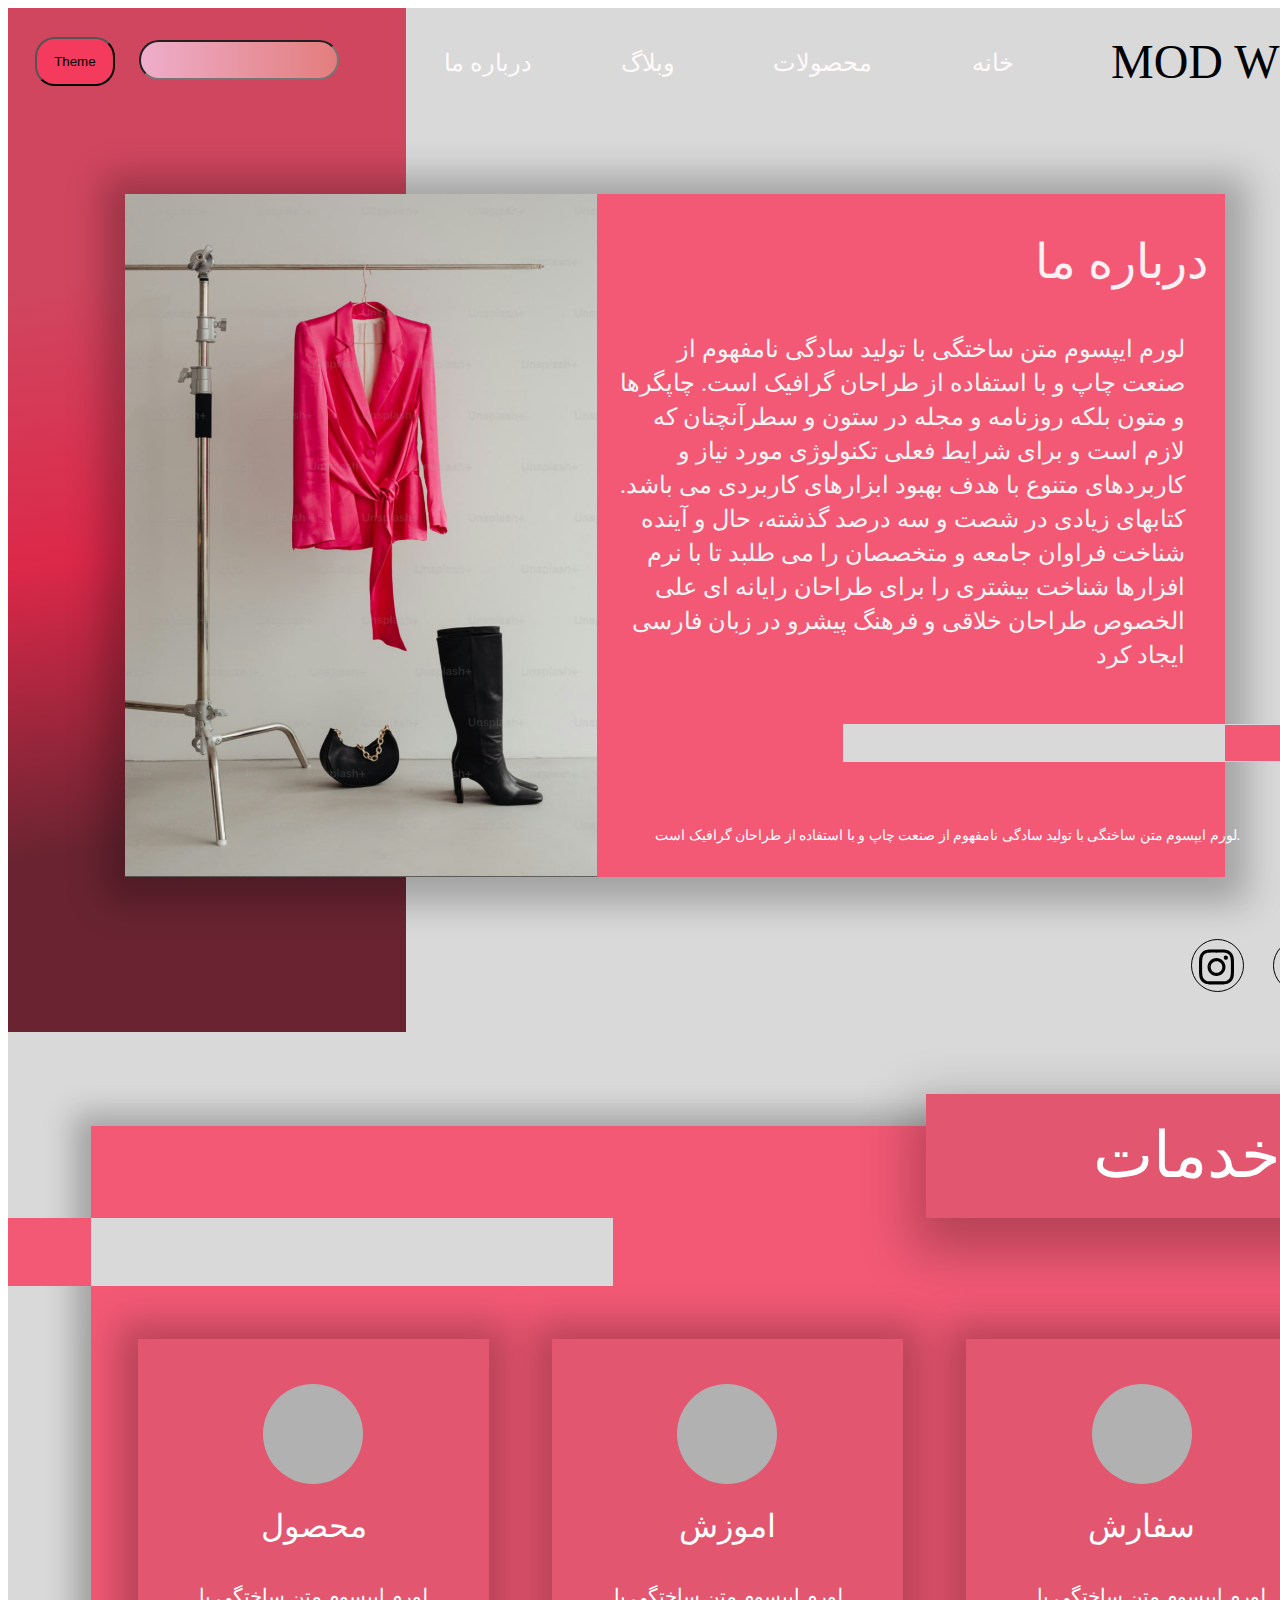
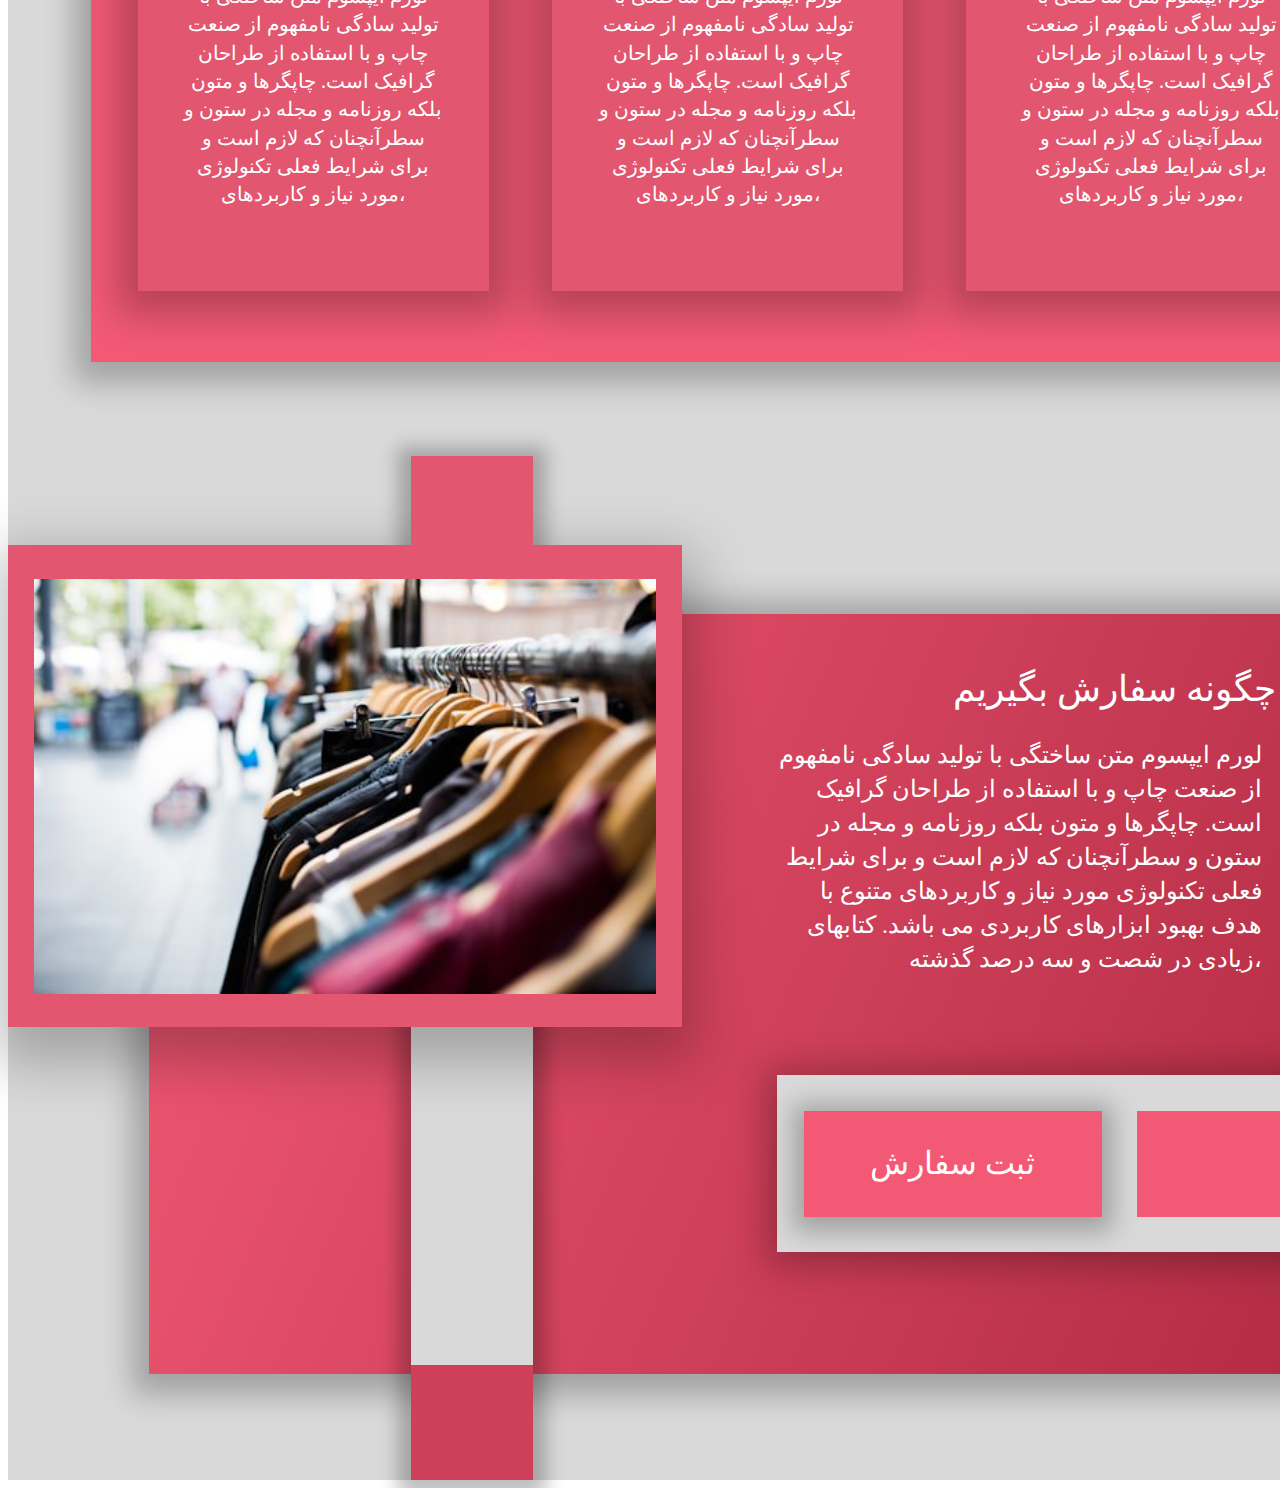
<file: number_one/index.html>
<!DOCTYPE html>
<html lang="en">
<head>
    <meta charset="UTF-8">
    <meta name="viewport" content="width=device-width, initial-scale=1.0">
    <title>project</title>
    <link rel="stylesheet" href="style.css">
    <link rel="stylesheet" href="https://cdnjs.cloudflare.com/ajax/libs/font-awesome/4.7.0/css/font-awesome.min.css">
</head>
<body>
    <div class="container">
        <div class="inner_one"></div>
        <a href="#" class="a"><div class="inner_two">خانه</div></a>
        <a href="#" class="a"><div class="inner_three">محصولات </div></a>
        <a href="#" class="a"><div class="inner_four">وبلاگ  </div></a>
        <a href="#" class="a"><div class="inner_five">درباره ما</div></a>
        <div class="inner_six">MOD WOMAN</div>
        <div class="inner_seven">
            <!-- <i class="fa fa-user-circle-o" style="font-size:52px;color:black"></i> -->
        </div>
        <div class="inner_eight"></div>
        <div class="inner_nine">
            <p class="p">
                EN
            </p>
        </div>
        <div class="inner_ten">
            <!-- <i class='fa fa-twitter' style='font-size:48px;color:black; margin-top: 5px;margin-right: 5px;'></i> -->
            <svg class="twitter_icon" xmlns="http://www.w3.org/2000/svg" viewBox="0 0 512 512"><!--! Font Awesome Free 6.2.1 by @fontawesome - https://fontawesome.com License - https://fontawesome.com/license/free (Icons: CC BY 4.0, Fonts: SIL OFL 1.1, Code: MIT License) Copyright 2022 Fonticons, Inc. --><path d="M459.37 151.716c.325 4.548.325 9.097.325 13.645 0 138.72-105.583 298.558-298.558 298.558-59.452 0-114.68-17.219-161.137-47.106 8.447.974 16.568 1.299 25.34 1.299 49.055 0 94.213-16.568 130.274-44.832-46.132-.975-84.792-31.188-98.112-72.772 6.498.974 12.995 1.624 19.818 1.624 9.421 0 18.843-1.3 27.614-3.573-48.081-9.747-84.143-51.98-84.143-102.985v-1.299c13.969 7.797 30.214 12.67 47.431 13.319-28.264-18.843-46.781-51.005-46.781-87.391 0-19.492 5.197-37.36 14.294-52.954 51.655 63.675 129.3 105.258 216.365 109.807-1.624-7.797-2.599-15.918-2.599-24.04 0-57.828 46.782-104.934 104.934-104.934 30.213 0 57.502 12.67 76.67 33.137 23.715-4.548 46.456-13.32 66.599-25.34-7.798 24.366-24.366 44.833-46.132 57.827 21.117-2.273 41.584-8.122 60.426-16.243-14.292 20.791-32.161 39.308-52.628 54.253z"/></svg>

        </div>
        <div class="inner_eleven">
            <!-- <i class="fa fa-youtube-play" style="font-size:48px;color:black; margin-top: 4px"></i> -->

        </div>
        <div class="inner_twoelve"></div>
        <div class="inner_thirteen">
            <!-- <i class="fa fa-instagram" style="font-size:44px;color:black; margin-top: -3px;"></i> -->
          <!-- <div class="inner_of_inner_thirteen_one"></div> -->
          <!-- <div class="inner_of_inner_thirteen_two"></div> -->
          <!-- <div class="inner_of_inner_thirteen_three"></div> -->
          <svg xmlns="http://www.w3.org/2000/svg" viewBox="0 0 448 512"><!--! Font Awesome Free 6.2.1 by @fontawesome - https://fontawesome.com License - https://fontawesome.com/license/free (Icons: CC BY 4.0, Fonts: SIL OFL 1.1, Code: MIT License) Copyright 2022 Fonticons, Inc. --><path d="M224.1 141c-63.6 0-114.9 51.3-114.9 114.9s51.3 114.9 114.9 114.9S339 319.5 339 255.9 287.7 141 224.1 141zm0 189.6c-41.1 0-74.7-33.5-74.7-74.7s33.5-74.7 74.7-74.7 74.7 33.5 74.7 74.7-33.6 74.7-74.7 74.7zm146.4-194.3c0 14.9-12 26.8-26.8 26.8-14.9 0-26.8-12-26.8-26.8s12-26.8 26.8-26.8 26.8 12 26.8 26.8zm76.1 27.2c-1.7-35.9-9.9-67.7-36.2-93.9-26.2-26.2-58-34.4-93.9-36.2-37-2.1-147.9-2.1-184.9 0-35.8 1.7-67.6 9.9-93.9 36.1s-34.4 58-36.2 93.9c-2.1 37-2.1 147.9 0 184.9 1.7 35.9 9.9 67.7 36.2 93.9s58 34.4 93.9 36.2c37 2.1 147.9 2.1 184.9 0 35.9-1.7 67.7-9.9 93.9-36.2 26.2-26.2 34.4-58 36.2-93.9 2.1-37 2.1-147.8 0-184.8zM398.8 388c-7.8 19.6-22.9 34.7-42.6 42.6-29.5 11.7-99.5 9-132.1 9s-102.7 2.6-132.1-9c-19.6-7.8-34.7-22.9-42.6-42.6-11.7-29.5-9-99.5-9-132.1s-2.6-102.7 9-132.1c7.8-19.6 22.9-34.7 42.6-42.6 29.5-11.7 99.5-9 132.1-9s102.7-2.6 132.1 9c19.6 7.8 34.7 22.9 42.6 42.6 11.7 29.5 9 99.5 9 132.1s2.7 102.7-9 132.1z"/></svg>
        </div>
        <div class="inner_fourteen">
            <!-- <i class="fa fa-phone" style="font-size:43px;color:black; margin-bottom: 12px; margin-right: 8px;"></i> -->
          <!-- <div class="inner_of_inner_fourteen"></div> -->
          <svg class="phone_icon" xmlns="http://www.w3.org/2000/svg" viewBox="0 0 384 512"><!--! Font Awesome Free 6.2.1 by @fontawesome - https://fontawesome.com License - https://fontawesome.com/license/free (Icons: CC BY 4.0, Fonts: SIL OFL 1.1, Code: MIT License) Copyright 2022 Fonticons, Inc. --><path d="M16 64C16 28.7 44.7 0 80 0H304c35.3 0 64 28.7 64 64V448c0 35.3-28.7 64-64 64H80c-35.3 0-64-28.7-64-64V64zM144 448c0 8.8 7.2 16 16 16h64c8.8 0 16-7.2 16-16s-7.2-16-16-16H160c-8.8 0-16 7.2-16 16zM304 64H80V384H304V64z"/></svg>
        </div>
        <div class="inner_fifteen"></div>
        <div class="inner_sixteen">
            <div class="inner_of_sixteen"><img src="manto.jpg" alt="" class="img_of_inner_of_sixteen"></div>
        </div>
        <div class="inner_seventeen">درباره ما </div>
        <div class="inner_eighteen">لورم ایپسوم متن ساختگی با تولید سادگی نامفهوم از صنعت چاپ و با استفاده از طراحان گرافیک است. چاپگرها و متون بلکه روزنامه و مجله در ستون و سطرآنچنان که لازم است و برای شرایط فعلی تکنولوژی مورد نیاز و کاربردهای متنوع با هدف بهبود ابزارهای کاربردی می باشد. کتابهای زیادی در شصت و سه درصد گذشته، حال و آینده شناخت فراوان جامعه و متخصصان را می طلبد تا با نرم افزارها شناخت بیشتری را برای طراحان رایانه ای علی الخصوص طراحان خلاقی و فرهنگ پیشرو در زبان فارسی ایجاد کرد</div>
        


        <!-- <img style="width: 433px; height: 649.55px; left: 137px; top: 204px; position: absolute" src="https://via.placeholder.com/433x650" /> -->
  <div class="inner_nineteen"></div>
  <div class="inner_twoenty">لورم ایپسوم متن ساختگی با تولید سادگی نامفهوم از صنعت چاپ و با استفاده از طراحان گرافیک است.</div>
  <div class="inner_twoenty_one" style="width: 223px; height: 36px; left: 1217px; top: 717px; position: absolute; background: #F35975"></div>
  <!-- <div class="inner_twonty_two" style="width: 48px; height: 7px; left: 31px; top: 37px; position: absolute; background: #D9D9D9; border-radius: 20px"></div> -->
  <!--  <div class="inner_twoenty_three" style="width: 48px; height: 7px; left: 31px; top: 50px; position: absolute; background: #D9D9D9; border-radius: 20px"></div> --> 
  <!-- <div class="inner_twonty_four"></div> -->


  <div class="inner_twonty_five">
    <div class="inner_of_inner_twonty_five">
      <input type="search" name="" id="" class="input_of_search_bar">
      
    </div>
    <button class="BTN" id="MYBTN" style="color:black">Theme</button>
  </div>
  <!-- <div class="inner_twonty_six"></div> -->
  <div class="inner_twonty_seven">
    <div class="inner_of_inner_twonty_seven">
      <svg class="user_icon" xmlns="http://www.w3.org/2000/svg" viewBox="0 0 448 512"><!--! Font Awesome Free 6.2.1 
        by @fontawesome - https://fontawesome.com License - https://fontawesome.com/license/free 
        (Icons: CC BY 4.0, Fonts: SIL OFL 1.1, Code: MIT License) Copyright 2022 Fonticons, Inc. 
        --><path d="M272 304h-96C78.8 304 0 382.8 0 480c0 17.67 14.33 32 32 32h384c17.67 0 32-14.33 
        32-32C448 382.8 369.2 304 272 304zM48.99 464C56.89 400.9 110.8 352 176 352h96c65.16 0 119.1 
        48.95 127 112H48.99zM224 256c70.69 0 128-57.31 128-128c0-70.69-57.31-128-128-128S96 57.31 96 
        128C96 198.7 153.3 256 224 256zM224 48c44.11 0 80 35.89 80 80c0 44.11-35.89 80-80 80S144 172.
        1 144 128C144 83.89 179.9 48 224 48z"/></svg>
    </div>
  </div>
  <div class="inner_twonty_eight">EN</div>
  <div class="inner_twonty_nine">
    <svg class="youtube_icon" xmlns="http://www.w3.org/2000/svg" viewBox="0 0 576 512"><!--! Font Awesome Free 6.2.1 by @fontawesome - https://fontawesome.com License - https://fontawesome.com/license/free (Icons: CC BY 4.0, Fonts: SIL OFL 1.1, Code: MIT License) Copyright 2022 Fonticons, Inc. --><path d="M549.655 124.083c-6.281-23.65-24.787-42.276-48.284-48.597C458.781 64 288 64 288 64S117.22 64 74.629 75.486c-23.497 6.322-42.003 24.947-48.284 48.597-11.412 42.867-11.412 132.305-11.412 132.305s0 89.438 11.412 132.305c6.281 23.65 24.787 41.5 48.284 47.821C117.22 448 288 448 288 448s170.78 0 213.371-11.486c23.497-6.321 42.003-24.171 48.284-47.821 11.412-42.867 11.412-132.305 11.412-132.305s0-89.438-11.412-132.305zm-317.51 213.508V175.185l142.739 81.205-142.739 81.201z"/></svg>
  </div>
  <div class="inner_thirty">
    <svg class="twitter_icon" xmlns="http://www.w3.org/2000/svg" viewBox="0 0 512 
512"><!--! Font Awesome Free 6.2.1 by @fontawesome - https://fontawesome.com 
License - https://fontawesome.com/license/free (Icons: CC BY 4.0, Fonts: SIL OFL 
1.1, Code: MIT License) Copyright 2022 Fonticons, Inc. --><path d="M459.37 151.
716c.325 4.548.325 9.097.325 13.645 0 138.72-105.583 298.558-298.558 298.558-59.
452 0-114.68-17.219-161.137-47.106 8.447.974 16.568 1.299 25.34 1.299 49.055 0 94.
213-16.568 130.274-44.832-46.132-.975-84.792-31.188-98.112-72.772 6.498.974 12.
995 1.624 19.818 1.624 9.421 0 18.843-1.3 27.614-3.573-48.081-9.747-84.143-51.
98-84.143-102.985v-1.299c13.969 7.797 30.214 12.67 47.431 13.319-28.264-18.843-46.
781-51.005-46.781-87.391 0-19.492 5.197-37.36 14.294-52.954 51.655 63.675 129.3 
105.258 216.365 109.807-1.624-7.797-2.599-15.918-2.599-24.04 0-57.828 46.782-104.
934 104.934-104.934 30.213 0 57.502 12.67 76.67 33.137 23.715-4.548 46.456-13.32 
66.599-25.34-7.798 24.366-24.366 44.833-46.132 57.827 21.117-2.273 41.584-8.122 
60.426-16.243-14.292 20.791-32.161 39.308-52.628 54.253z"/></svg>
  </div>
</div>




<div class="container_2">
    <div class="inner_one_of_container_2"></div>
    <div class="inner_two_of_container_2"></div>
    <div class="inner_three_of_container_2"></div>
    <div class="inner_four_of_container_2"></div>
    <div class="inner_five_of_container_2"></div>
    <div class="inner_six_of_container_2"></div>
    <div class="inner_seven_of_container_2">خدمات </div>
    <button>
      <div class="inner_eight_of_container_2"></div>
    </button>
    <div class="inner_nine_of_container_2"></div>
    <div class="inner_ten_of_container_2" ></div>
    <div class="inner_eleven_of_container_2"></div>
    <div class="inner_twoelve_of_container_2"></div>
    <div class="inner_theirteen_of_container_2"></div>
    <div class="inner_forteen_of_container_2"></div>
    <div class="inner_fifteen_of_container_2"></div>
    <div class="inner_sixteen_of_container_2">اموزش</div>
    <div class="inner_seventeen_of_container_2">محصول</div>
    <div class="inner_eighteen_of_container_2">سفارش</div>
    <div class="inner_ninteen_of_container_2">لورم ایپسوم متن ساختگی با تولید سادگی نامفهوم از صنعت چاپ و با استفاده از طراحان گرافیک است. چاپگرها و متون بلکه روزنامه و مجله در ستون و سطرآنچنان که لازم است و برای شرایط فعلی تکنولوژی مورد نیاز و کاربردهای،</div>
    <div class="inner_twonty_of_container_2">لورم ایپسوم متن ساختگی با تولید سادگی نامفهوم از صنعت چاپ و با استفاده از طراحان گرافیک است. چاپگرها و متون بلکه روزنامه و مجله در ستون و سطرآنچنان که لازم است و برای شرایط فعلی تکنولوژی مورد نیاز و کاربردهای،</div>
    <div class="inner_twonty_one_of_container_2">لورم ایپسوم متن ساختگی با تولید سادگی نامفهوم از صنعت چاپ و با استفاده از طراحان گرافیک است. چاپگرها و متون بلکه روزنامه و مجله در ستون و سطرآنچنان که لازم است و برای شرایط فعلی تکنولوژی مورد نیاز و کاربردهای،</div>
</div>
<div class="container_3">
    <div class="inner_one_of_container_3"></div>
    <div class="inner_two_of_container_3"></div>
    <div class="inner_three_of_container_3"></div>
    <div class="inner_five_of_container_3"></div>
    <div class="inner_six_of_container_3"></div>
    <img class="inner_seven_of_container_3" src="lebas.jpg" />
    <div class="inner_eight_of_container_3"></div>
    <div class="inner_nine_of_container_3"></div>
    <div class="inner_ten_of_container_3">ثبت سفارش</div>
    <div class="inner_eleven_of_container_3">لورم ایپسوم متن ساختگی با تولید سادگی نامفهوم از صنعت چاپ و با استفاده از طراحان گرافیک است. چاپگرها و متون بلکه روزنامه و مجله در ستون و سطرآنچنان که لازم است و برای شرایط فعلی تکنولوژی مورد نیاز و کاربردهای متنوع با هدف بهبود ابزارهای کاربردی می باشد. کتابهای زیادی در شصت و سه درصد گذشته،</div>
    <div class="inner_twoelve_of_container_3">چگونه سفارش بگیریم </div>
    <div class="inner_theirteen_of_container_3"></div>
    <div class="inner_forteen_of_container_3"></div>
  </div>
</body>
</html>
</file>
<file: number_one/style.css>
html{
    width: 100%;
    margin: 0;
}
.container{
    width: 1440px; 
    height: 1024px; 
    position: relative;
    background: white
}
.inner_one{
    width: 1440px; 
    height: 1024px; 
    left: 0px; 
    top: 0px; 
    position: absolute; 
    background: #D9D9D9
}
.inner_two{
    left: 964px; 
    top: 41px; 
    position: absolute; 
    /* color: black;  */
    font-size: 24px; 
    font-family: Inter;
    font-weight: 400; 
    word-wrap: break-word
}
.inner_three{
    left: 765px; 
    top: 41px; 
    position: absolute; 
    /* color: black;  */
    font-size: 24px; 
    font-family: Inter; 
    font-weight: 400; 
    word-wrap: break-word
}
.inner_four{
    left: 613px; 
    top: 41px; 
    position: absolute; 
    /* color: black;  */
    font-size: 24px; 
    font-family: Inter;
    font-weight: 400; 
    word-wrap: break-word
}
.inner_five{
    left: 436px; 
    top: 41px; 
    position: absolute; 
    /* color: black;  */
    font-size: 24px; 
    font-family: Inter; 
    font-weight: 400; 
    word-wrap: break-word
}
.a{
    color: #fff9f9;
}
.a:hover{
    /* border: 2px solid pink; */
    /* outline: medium none; */
    /* text-decoration: none; */
    /* -webkit-transition: all 0.2s linear 0s; */
    /* -moz-transition: all 0.2s linear 0s; */
    /* -ms-transition: all 0.2s linear 0s; */
    /* -o-transition: all 0.2s linear 0s; */
    /* transition: all 0.2s linear 0s; */
    color: #23527c;
    text-decoration: underline;
}



.inner_six{
    left: 1103px; 
    top: 26px; 
    position: absolute; 
    color: black; 
    font-size: 48px; 
    font-family: Italianno; 
    font-weight: 400; 
    word-wrap: break-word;
}
.inner_seven{
    width: 51px; 
    height: 51px; 
    left: 1342px; 
    top: 105px; 
    position: absolute; 
    background: #D9D9D9; 
    border-radius: 9999px; 
    border: 1px black solid;
}
.inner_eight{
    width: 51px; 
    height: 51px; 
    left: 1341px; 
    top: 200px; 
    position: absolute; 
    background: #D9D9D9; 
    border-radius: 9999px; 
    border: 1px black solid;
}
.inner_nine{
    width: 51px; 
    height: 51px; 
    left: 1342px; 
    top: 300px; 
    position: absolute; 
    background: #D9D9D9; 
    border-radius: 9999px; 
    border: 1px black solid;
    
    
}
.p{
    margin-top: 12px;
    font-size: 25px;
    margin-left: 9px;
}
.inner_ten{
    width: 51px; 
    height: 51px; 
    left: 1347px; 
    top: 931px; 
    position: absolute; 
    background: #D9D9D9; 
    border-radius: 9999px; 
    border: 1px black solid;
}
.twitter_icon{
    width: 53px;
    height: 41px;
    margin-top: 5px;  
}

.inner_eleven{
    width: 51px; 
    height: 51px; 
    left: 1265px; 
    top: 931px; 
    position: absolute; 
    background: #D9D9D9; 
    border-radius: 9999px;
    border: 1px black solid;
}
.inner_twoelve{
    width: 51px; 
    height: 51px; 
    left: 1183px; 
    top: 931px; 
    position: absolute; 
    background: #D9D9D9; 
    border-radius: 9999px; 
    border: 1px black solid;
}
.inner_thirteen{
    width: 35px; 
    height: 35px; 
    left: 1191px; 
    top: 939px; 
    position: absolute; 
    /* border: 1px black solid; */
}
.inner_of_inner_thirteen_one{
    width: 34.98px; 
    height: 34.99px; 
    left: 0px; 
    top: 0px; 
    position: absolute;
    background: #000100;
}
.inner_of_inner_thirteen_two{
    width: 17.98px; 
    height: 17.98px; 
    left: 8.51px; 
    top: 8.51px; 
    position: absolute; 
    background: #000100;
}
.inner_of_inner_thirteen_three{
    width: 4.20px; 
    height: 4.20px; 
    left: 24.75px; 
    top: 6.06px; 
    position: absolute; 
    background: #000100;
}
.inner_fourteen{
    width: 35px; 
    height: 35px; 
    padding-left: 4.57px; 
    padding-right: 4.57px; 
    padding-top: 4.42px; 
    padding-bottom: 4.42px; 
    left: 1350px;
    top: 211px; 
    position: absolute; 
    justify-content: center; 
    align-items: center; 
    display: inline-flex;
}
.phone_icon{
    width: 30px;
    margin-top: -13px;
    margin-right: 7px;
}
.inner_of_inner_fourteen{
    width: 25.87px; 
    height: 26.16px; 
    border: 1px black solid;
}
.inner_fifteen{
    width: 398px; 
    height: 1024px; 
    left: 0px; 
    top: 0px; 
    position: absolute; 
    background: linear-gradient(172deg, #D0465F 26%, #DC2849 52%,#6A2431 79%);
}
.inner_sixteen{
    width: 1100px; 
    height: 683px; 
    left: 117px; 
    top: 186px; 
    position: absolute; 
    background: #F35975; 
    box-shadow: 0px 4px 32.79999923706055px 22px rgba(0, 0, 0, 0.25);
}
.img_of_inner_of_sixteen{
    width: 472px;
    height: 683px;
}
.inner_seventeen{
    left: 1027px; 
    top: 225px; 
    position: absolute; 
    color: #FCF0F2; 
    font-size: 48px; 
    font-family: Italianno; 
    font-weight: 400; 
    word-wrap: break-word;
}
.inner_eighteen{
    width: 574px; 
    height: 307px; 
    left: 603px; 
    top: 325px; 
    position: absolute; 
    text-align: right; 
    color: #F4F4F4; 
    font-size: 24px; 
    font-family: Italianno; 
    font-weight: 400; 
    line-height: 33.99px; 
    word-wrap: break-word;
}
.inner_nineteen{
    width: 605px; 
    height: 38px; 
    left: 835px; 
    top: 716px; 
    position: absolute;
    background: #D9D9D9; 
}
.inner_twoenty{
    left: 647px; 
    top: 818px; 
    position: absolute; 
    text-align: right; 
    color: white; 
    font-size: 14px; 
    font-family: Italianno; 
    font-weight: 400; 
    line-height: 19.83px; 
    word-wrap: break-word;
}
.inner_twoenty_one{
    width: 223px; 
    height: 36px; 
    left: 1217px; 
    top: 717px; 
    position: absolute; 
    background: #F35975;
}
.BTN{
    width: 80px;
    height: 80px;
    background: #f43b5d;
    margin-top: -24px;
    margin-left: -600px;
    padding: 15px 0px;
    border-radius: 20px;
}
.inner_twonty_two{
    width: 48px; 
    height: 7px; 
    left: 31px; 
    top: 37px; 
    position: absolute; 
    background: #D9D9D9; 
    border-radius: 20px;
}
.inner_twoenty_three{
    width: 48px; 
    height: 7px; 
    left: 31px; 
    top: 50px; 
    position: absolute; 
    background: #D9D9D9; 
    border-radius: 20px;
}
.inner_twonty_four{
    width: 48px; 
    height: 7px; 
    left: 31px; 
    top: 63px; 
    position: absolute; 
    background: #D9D9D9; 
    border-radius: 20px;
}
.inner_twonty_five{
    width: 27.76px; 
    height: 28.26px;
    padding-bottom: 5.26px; 
    padding-right: 4.76px; 
    left: 353px; top: 30px; 
    position: absolute; 
    flex-direction: column; 
    justify-content: flex-start; 
    align-items: center;
    display: inline-flex;
}
.inner_of_inner_twonty_five{
    width: 23px; 
    height: 23px; 
    border-radius: 9999px; 
    /* border: 1px black solid; */
}
.input_of_search_bar{
    width: 200px;
    height: 40px;
    margin-left: -224px;
    margin-top: 2px;
    border-radius: 20px;
    font-size: 20px;
    background: rgb(238,174,202);
    background: linear-gradient(90deg, rgba(238,174,202,1) 0%, rgba(227,125,125,1) 100%);
}
.inner_twonty_six{
    width: 11px; 
    height: 0px; 
    left: 349px; 
    top: 57.51px; 
    position: absolute; 
    transform: rotate(-45deg); 
    transform-origin: 0 0; 
    border: 1px #161616 solid;
}
.inner_twonty_seven{
    width: 35px; 
    height: 35px; 
    padding-left: 4.72px; 
    padding-right: 4.72px; 
    padding-top: 6.56px; 
    padding-bottom: 6.56px; 
    left: 1350px; 
    top: 113px; 
    position: absolute; 
    justify-content: center; 
    align-items: center; 
    display: inline-flex;
}
.inner_of_inner_twonty_seven{
    width: 25.56px; 
    height: 21.88px; 
    /* border: 2px black solid; */
    
}
.user_icon{
    margin-top: -11px;
    margin-left: -5px;
}
.inner_twonty_eight{
    left: 1352px; 
    top: 308px; 
    position: absolute; 
    text-align: right; 
    color: black; 
    font-size: 24px; 
    font-family: ABeeZee; 
    font-weight: 400; 
    line-height: 33.99px; 
    word-wrap: break-word;
}
.inner_twonty_nine{
    width: 37px; 
    height: 26.02px; 
    left: 1272px; 
    top: 944px; 
    position: absolute; 
    /* background: #000100; */
}
.youtube_icon{
    margin-top: -2px;
    margin-left: 1px;
}

.inner_thirty{
    width: 38px; 
    height: 30.84px; 
    left: 1355px; 
    top: 942px;
    position: absolute;
    /* background: #000100; */
}
.container_2{
    width: 1440px; 
    height: 1024px; 
    position: relative; 
    background: #D9D9;
}
.inner_one_of_container_2{
    width: 440px; 
    height: 177px; 
    left: 0px; 
    top: 739px; 
    position: absolute; 
    background: #D9D9D9;
}
.inner_two_of_container_2{
    width: 15px; 
    height: 15px; 
    left: 1037px; 
    top: 776px; 
    position: absolute; 
    background: #D9D9D9;
    border-radius: 9999px; 
    border: 1px black solid;
}
.inner_three_of_container_2{
    width: 15px; 
    height: 15px; 
    left: 1055px; 
    top: 776px; 
    position: absolute; 
    background: #D9D9D9; 
    border-radius: 9999px;
}
.inner_four_of_container_2{
    width: 1440px; 
    height: 1024px; 
    left: 0px; 
    top: 0px; 
    position: absolute; 
    background: #D9D9D9;
}
.inner_five_of_container_2{
    width: 1273px; 
    height: 836px; 
    left: 83px; 
    top: 94px; 
    position: absolute; 
    background: #F35975; 
    box-shadow: 0px 4px 28.399999618530273px 17px rgba(0, 0, 0, 0.25);
}
.inner_six_of_container_2{
    width: 522px; 
    height: 124px; 
    left: 918px; 
    top: 62px; 
    position: absolute; 
    background: #E3566F; 
    box-shadow: 0px 21px 52.20000076293945px 14px rgba(0, 0, 0, 0.25);
}
.inner_seven_of_container_2{
    left: 1085px; 
    top: 79px; 
    position: absolute; 
    text-align: center;
    color: white; 
    font-size: 64px; 
    font-family: ABeeZee; 
    font-weight: 400; 
    line-height: 90.65px; 
    word-wrap: break-word;
}
.inner_eight_of_container_2{
    width: 351px; 
    height: 552px; 
    left: 130px; 
    top: 307px; 
    position: absolute; 
    background: #E3566F; 
    box-shadow: 0px 4px 35.400001525878906px 20px rgba(0, 0, 0, 0.25);
}
.inner_nine_of_container_2{
    width: 351px; 
    height: 552px; 
    left: 544px; 
    top: 307px; 
    position: absolute; 
    background: #E3566F; 
    box-shadow: 0px 4px 35.400001525878906px 20px rgba(0, 0, 0, 0.25);
}
.inner_ten_of_container_2{
    width: 100px; 
    height: 100px; 
    left: 669px; 
    top: 352px; 
    position: absolute; 
    background: #B2B1B1; 
    border-radius: 9999px;
}
.inner_eleven_of_container_2{
    width: 100px; 
    height: 100px; 
    left: 255px; 
    top: 352px; 
    position: absolute; 
    background: #B2B1B1; 
    border-radius: 9999px;
}
.inner_twoelve_of_container_2{
    width: 351px; 
    height: 552px; 
    left: 958px; 
    top: 307px; 
    position: absolute; 
    background: #E3566F; 
    box-shadow: 0px 4px 35.400001525878906px 20px rgba(0, 0, 0, 0.25);
}
.inner_theirteen_of_container_2{
    width: 100px; 
    height: 100px; 
    left: 1084px; 
    top: 352px; 
    position: absolute; 
    background: #B2B1B1; 
    border-radius: 9999px;
}
.inner_forteen_of_container_2{
    width: 605px; 
    height: 68px; 
    left: 0px; 
    top: 186px; 
    position: absolute; 
    background: #D9D9D9;
}
.inner_fifteen_of_container_2{
    width: 83px; 
    height: 68px; 
    left: 0px; 
    top: 186px; 
    position: absolute; 
    background: #F35975;
}
.inner_sixteen_of_container_2{
    width: 167px; 
    height: 51px; 
    left: 636px; 
    top: 472px; 
    position: absolute; 
    text-align: center; 
    color: white; 
    font-size: 32px; 
    font-family: ABeeZee; 
    font-weight: 400; 
    line-height: 45.32px; 
    word-wrap: break-word;
}
.inner_seventeen_of_container_2{
    width: 167px; 
    height: 51px; 
    left: 222px; 
    top: 472px; 
    position: absolute; 
    text-align: center; 
    color: white; 
    font-size: 32px; 
    font-family: ABeeZee; 
    font-weight: 400; 
    line-height: 45.32px; 
    word-wrap: break-word;
}
.inner_eighteen_of_container_2{
    width: 167px; 
    height: 51px; 
    left: 1050px; 
    top: 472px; 
    position: absolute; 
    text-align: center; 
    color: white; 
    font-size: 32px; 
    font-family: ABeeZee; 
    font-weight: 400; 
    line-height: 45.32px; 
    word-wrap: break-word;
}
.inner_ninteen_of_container_2{
    width: 264px; 
    left: 1011px; 
    top: 550px; 
    position: absolute;
    text-align: center; 
    color: white; 
    font-size: 20px; 
    font-family: ABeeZee; 
    font-weight: 400; 
    line-height: 28.33px;  
    word-wrap: break-word;
}
.inner_twonty_of_container_2{
    width: 264px; 
    left: 588px; 
    top: 550px; 
    position: absolute;
    text-align: center; 
    color: white; 
    font-size: 20px; 
    font-family: ABeeZee; 
    font-weight: 400; 
    line-height: 28.33px;
    word-wrap: break-word;  
}
.inner_twonty_one_of_container_2{
    width: 264px; 
    left: 173px; 
    top: 550px; 
    position: absolute; 
    text-align: center; 
    color: white; 
    font-size: 20px; 
    font-family: ABeeZee; 
    font-weight: 400; 
    line-height: 28.33px;
    word-wrap: break-word;
}
.container_3{
    width: 1440px; 
    height: 1024px; 
    position: relative;
    background: white;
}
.inner_one_of_container_3{
    width: 1440px; 
    height: 1024px; 
    left: 0px; 
    top: 0px; 
    position: absolute; 
    background: #D9D9D9;
}
.inner_two_of_container_3{
    width: 1157px; 
    height: 759.82px; 
    left: 141px; 
    top: 158px; 
    position: absolute; 
    background: linear-gradient(113deg, #F35975 0%, #B32C44 100%); 
    box-shadow: 0px 4px 27.5px 17px rgba(0, 0, 0, 0.25);
}
.inner_three_of_container_3{
    width: 671px; 
    height: 177px; 
    left: 769px; 
    top: 619px;
    position: absolute; 
    background: #D9D9D9; 
    box-shadow: 0px 4px 32.599998474121094px 11px rgba(0, 0, 0, 0.25);
}
.inner_five_of_container_3{
    width: 122px; 
    height: 1024px; 
    left: 403px; 
    top: 0px; 
    position: absolute; 
    background: #D9D9D9; 
    box-shadow: 0px 4px 17.299999237060547px 13px rgba(0, 0, 0, 0.25);
}
.inner_six_of_container_3{
    width: 674px; 
    height: 482px; 
    left: 0px; 
    top: 89px; 
    position: absolute;
    background: #E3566F; 
    box-shadow: 0px 21px 52.20000076293945px 14px rgba(0, 0, 0, 0.25);
}
.inner_seven_of_container_3{
    width: 622px; 
    height: 414.63px; 
    left: 26px; 
    top: 123px; 
    position: absolute;
}
.inner_eight_of_container_3{
    width: 298px; 
    height: 106px; 
    left: 796px; 
    top: 655px; 
    position: absolute; 
    background: #F35975; 
    box-shadow: 0px 4px 23.100000381469727px 11px rgba(0, 0, 0, 0.25)
}
.inner_nine_of_container_3{
    width: 311px; 
    height: 106px; 
    left: 1129px; 
    top: 655px; 
    position: absolute; 
    background: #F35975;
}
.inner_ten_of_container_3{
    left: 862px; 
    top: 685px; 
    position: absolute; 
    text-align: center; 
    color: white; 
    font-size: 32px; 
    font-family: ABeeZee; 
    font-weight: 400; 
    line-height: 45.32px; 
    word-wrap: break-word;
}
.inner_eleven_of_container_3{
    width: 485px; 
    height: 348px; 
    left: 769px; 
    top: 283px;
    position: absolute; 
    text-align: right; 
    color: white; 
    font-size: 24px; 
    font-family: ABeeZee; 
    font-weight: 400; 
    line-height: 33.99px; 
    word-wrap: break-word;
}
.inner_twoelve_of_container_3{
    left: 945px; 
    top: 208px; 
    position: absolute; 
    text-align: center; 
    color: white; 
    font-size: 36px; 
    font-family: ABeeZee; 
    font-weight: 400; 
    line-height: 50.99px; 
    word-wrap: break-word;
}
.inner_theirteen_of_container_3{
    width: 122px; 
    height: 115px; 
    left: 403px; 
    top: 909px; 
    position: absolute; 
    background: #CE3F59;
}
.inner_forteen_of_container_3{
    width: 122px; 
    height: 89px; 
    left: 403px; 
    top: 0px; 
    position: absolute; 
    background: #E3566F;
}
</file>
